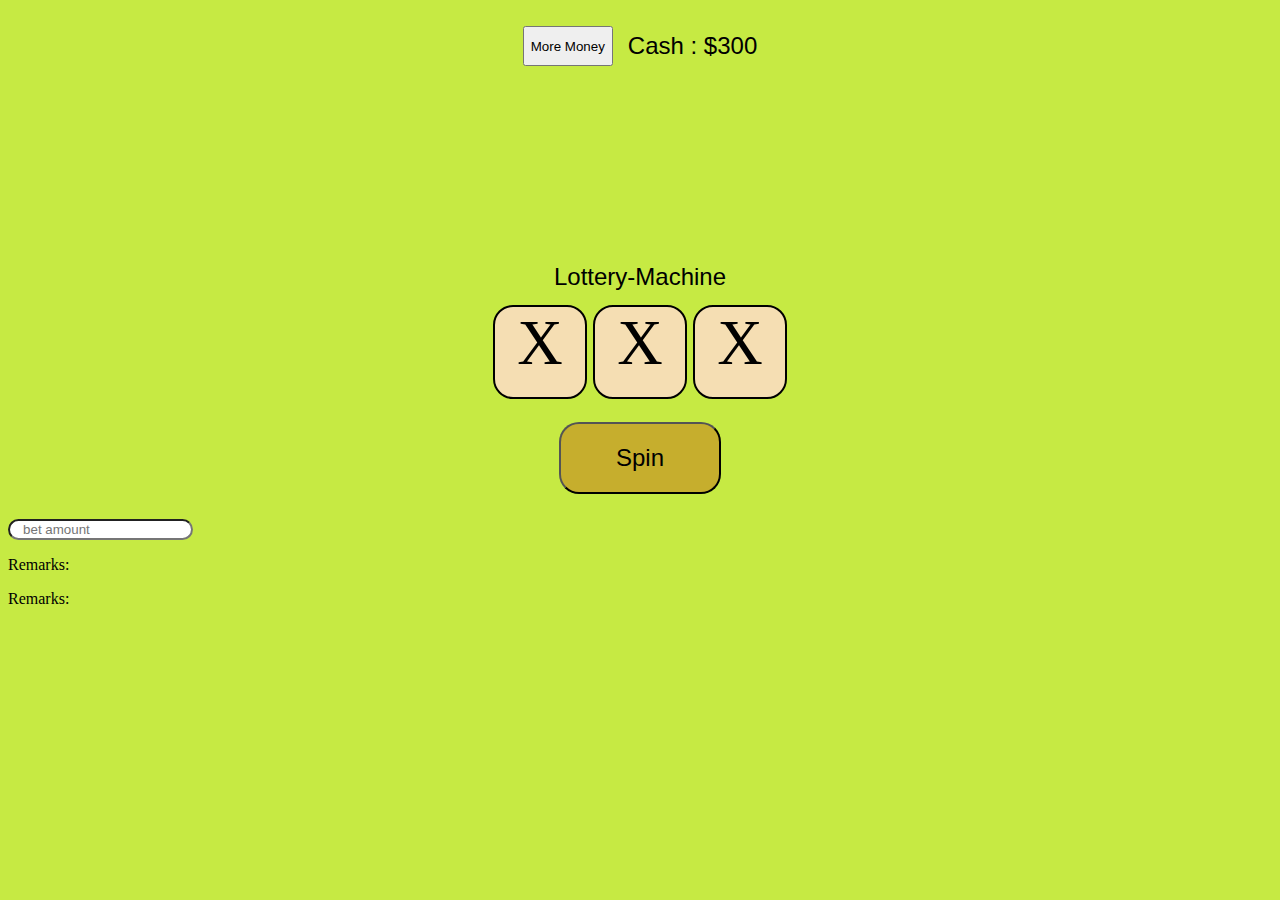
<file: casino/index.html>
<!DOCTYPE html>
<html lang="en">
  <head>
    <meta charset="UTF-8" />
    <meta name="viewport" content="width=device-width, initial-scale=1.0" />
    <title>Slot-Machine</title>
    <link rel="stylesheet" href="casino.css" />
  </head>
  <body id="body">
    <header class="header"></header>
    <main class="main">
      <div class="cash">
        <button id="ads">More Money</button>
        <h3
          id="casino"
          class="money"
          style="display: inline; text-align: center"
        >
          Cash:$0
        </h3>
      </div>
      <div class="name">
        <h1 id="casino">Lottery-Machine</h1>
      </div>
    </main>
    <div class="spin">
      <section id="one" class="wheel">X</section>
      <section id="two" class="wheel">X</section>
      <section id="three" class="wheel">X</section>
    </div>
    <div class="spin_wheel"><button id="spin">Spin</button></div>
    <div class="remarks">
      <input
        type="number"
        name="bet_amount"
        id="bet_amount"
        placeholder="   bet amount"
      />

      <p id="remarks">Remarks:</p>
      <p id="remark2">Remarks:</p>
    </div>
    <script src="casino.js"></script>
  </body>
</html>
</file>
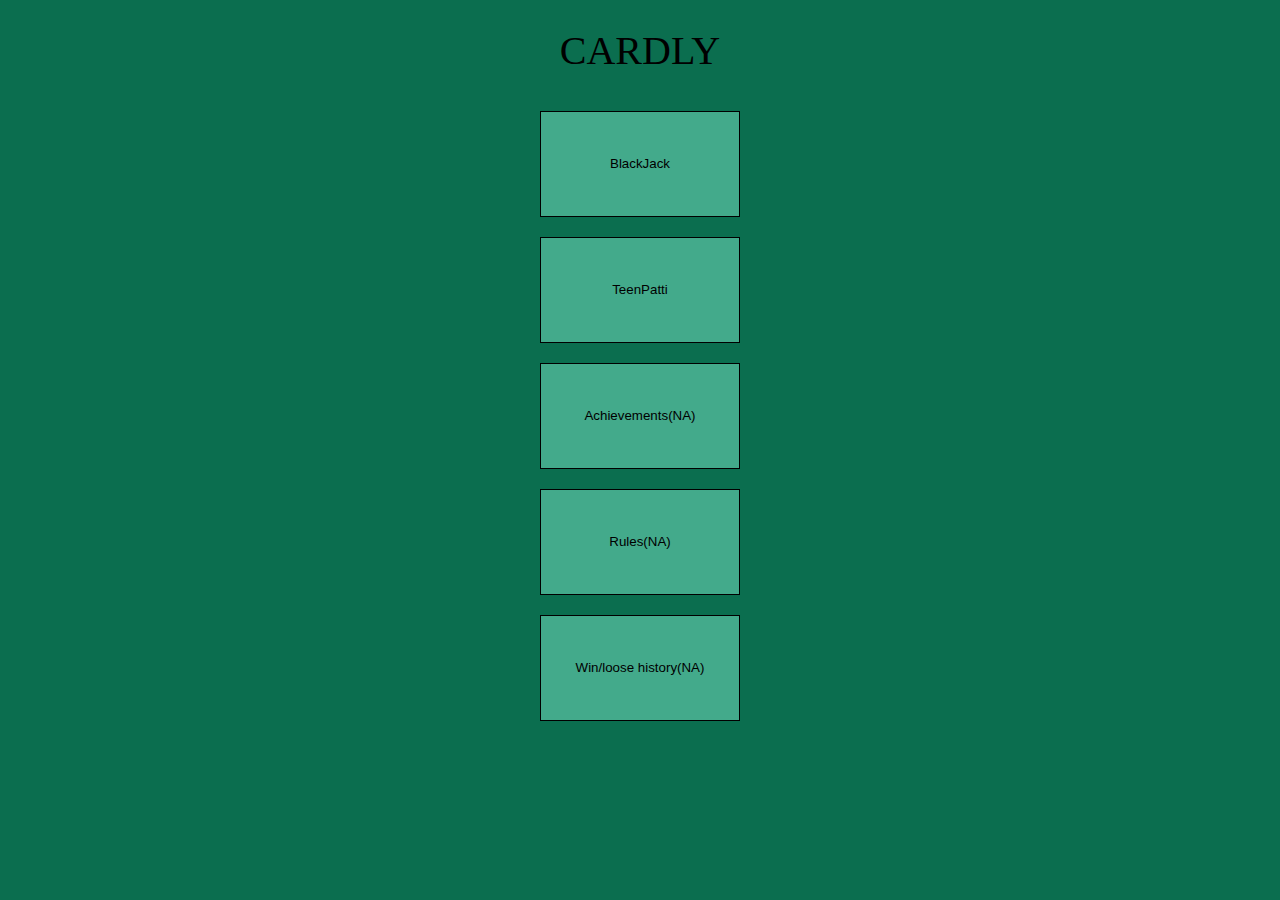
<file: playingCards/index.html>
<!DOCTYPE html>
<html lang="en">
<head>
    <meta charset="UTF-8">
    <meta name="viewport" content="width=device-width, initial-scale=1.0">
    <title>Cardly</title>
    <link rel="stylesheet" href="game.css">
</head>
<body id="body">
<div class="mainbody">
    <h1 id="intro">CARDLY</h1>
    <div class="start-part">
        <button id="play-blackjack">BlackJack</button>
        <button id="faras">TeenPatti</button>
        <button id="achievements">Achievements(NA)</button>
        <button id="rules">Rules(NA)</button>
        <button id="history">Win/loose history(NA)</button>
    </div>
</div>
<script src="game.js"></script>
</body>
</html>
</file>
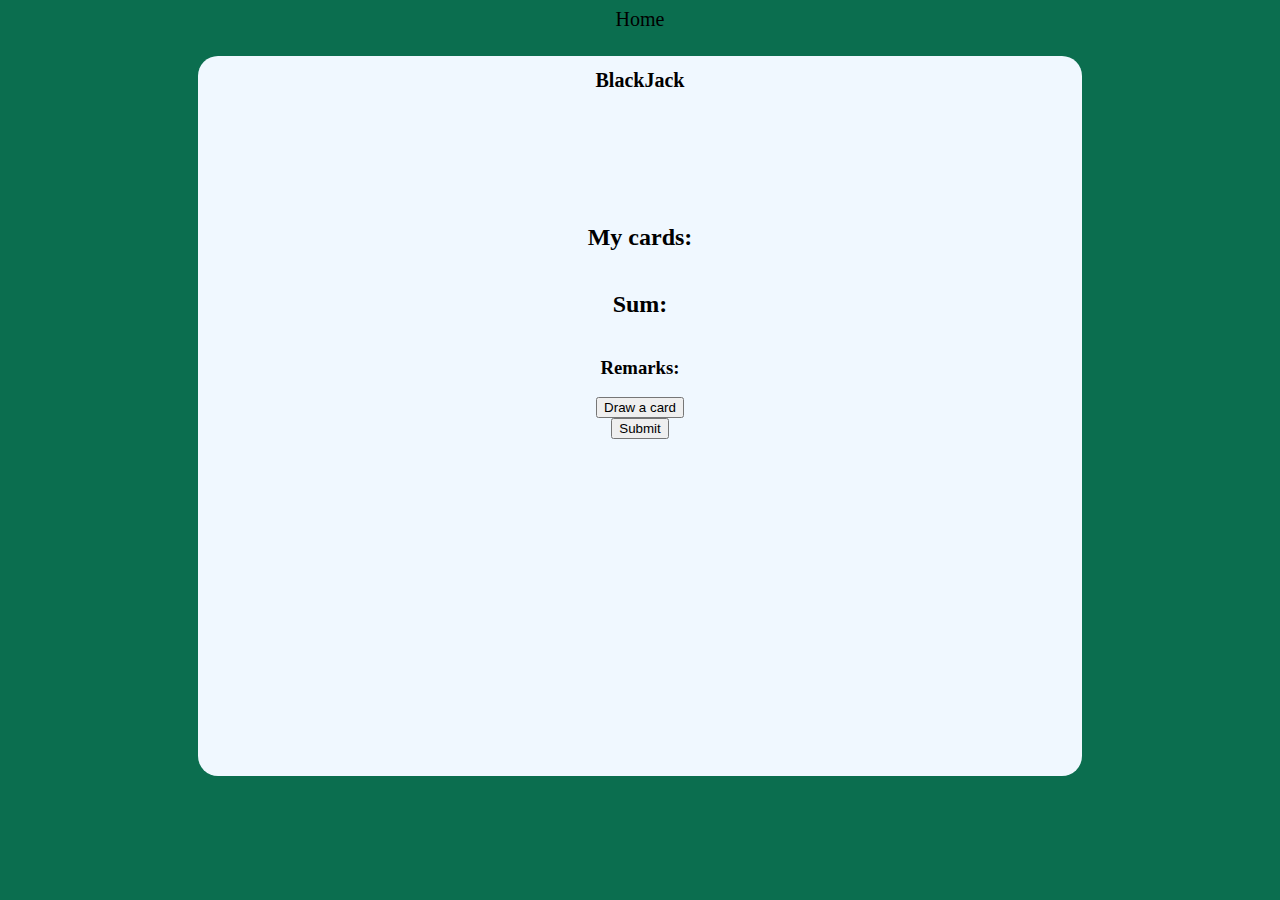
<file: playingCards/blackjack.html>
<!DOCTYPE html>
<html lang="en">
<head>
    <meta charset="UTF-8">
    <meta name="viewport" content="width=device-width, initial-scale=1.0">
    <title>Cardly BlackJack</title>
    <link rel="stylesheet" href="blackjack.css">
</head>
<body id="body">
    <nav id="navigation">
        <a href="index.html">Home</a>
    </nav>
    <div class="blackJACK">
        <h1 class="intro">BlackJack</h1>
        
        <div class="blacky">
            <h2 id="cards">My cards:</h2>
            <h2 id="sum-el">Sum:</h2> 
            <h3 class="remarks">Remarks:</h3>
            <button id="draw">Draw a card</button>
            <button id="submit">Submit</button>
        </div>
    </div>
    
<script src="balckjack.js"></script>
</body>
</html>
</file>
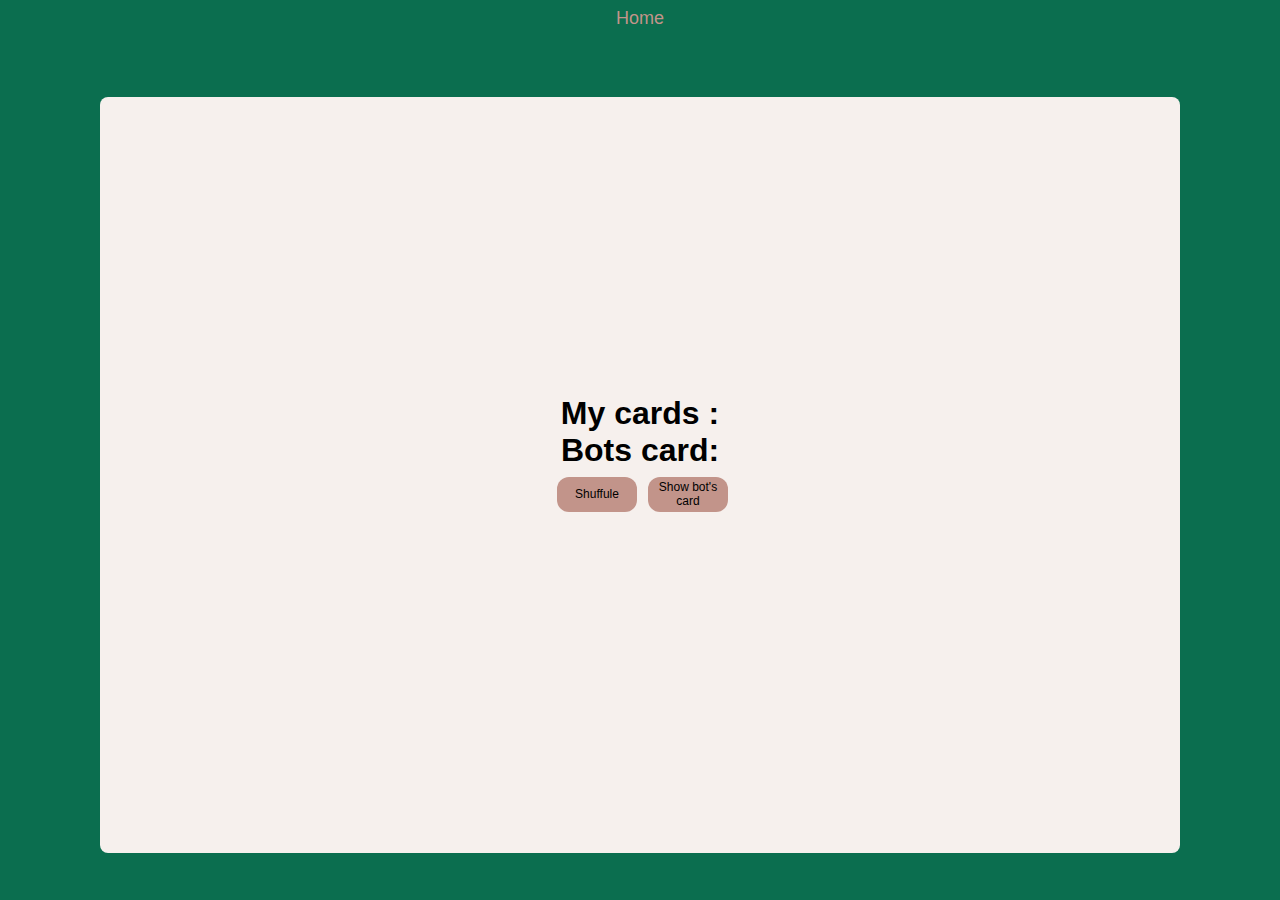
<file: playingCards/teenpatti.html>
<!DOCTYPE html>
<html lang="en">
<head>
    <meta charset="UTF-8">
    <meta name="viewport" content="width=device-width, initial-scale=1.0">
    <title>Faras</title>
    <link rel="stylesheet" href="teenpatti.css">
</head>
<body id="body">
    <header class="heading">
        <nav class="navigation">
            <ul id="navmain">
                <a href="index.html"><li>Home</li></a>
               
            </ul>
        </nav>
    </header>
    <main class="maingame">
        
        <div class="gamebody">
            <h1 id="cards">My cards :</h1>
            <h1 id="botcards">Bots card:</h1>
            <div class="buttons">
                <br>
                <button type="button" onclick="shuffule()" id="shufule">Shuffule</button>
                <button type="button" onclick="reveal()" id="reveal">Show bot's card</button>
                
            </div>
            <br> <br>
            <h1 id="result"></h1>
            
        </div>
        

    </main>
    <script src="index.js"></script>
</body>
</html>
</file>
<file: casino/casino.css>
body {
  background-color: rgb(198, 234, 67);
}
#ads {
  height: 40px;
  margin-left: 0;
  margin-right: 15px;
}
.cash {
  height: 30px;
  width: 100%;
  display: flex;
  flex-wrap: wrap;
  flex-direction: row;
  align-items: center;
  justify-content: center;
}
.money {
  text-align: center;
  float: center;
}
#casino {
  text-align: center;
  font-family: "Lucida Sans", "Lucida Sans Regular", "Lucida Grande",
    "Lucida Sans Unicode", Geneva, Verdana, sans-serif;
  font-size: 1.5em;
  font-weight: lighter;
}
.name {
  margin-top: 25dvh;
  padding: 0;
  box-sizing: border-box;
}
.wheel {
  display: inline;
  height: 10dvh;
  width: 10dvh;
  font-size: 5dvh;
  text-align: center;
  background: wheat;
  margin: 3px;
  border-radius: 20px;
  border: 2px solid black;
  font-size: 7dvh;
}
.spin {
  display: flex;
  align-items: center;
  justify-content: center;
  height: 10dvh;
  margin: 10px;
}
.spin_wheel {
  margin-top: 25px;
  display: flex;
  align-items: center;
  justify-content: center;
}
#spin {
  background: rgba(198, 107, 22, 0.471);
  height: 8dvh;
  width: 18dvh;
  text-align: center;
  font-family: "Lucida Sans", "Lucida Sans Regular", "Lucida Grande",
    "Lucida Sans Unicode", Geneva, Verdana, sans-serif;
  font-size: 1.5em;
  font-weight: lighter;
  border-radius: 20px;
}
#bet_amount {
  margin-top: 25px;
  border-radius: 15px;
}
.header {
  display: flex;
  align-items: center;
  justify-content: center;
}
</file>
<file: playingCards/game.css>
body{
    background: rgb(11, 110, 79);
}
#mainbody{
    height: 100dvh;
}
.start-part{
    display: flex;
    align-items: center;
    justify-content: center;
    flex-direction: column;
    width: 100%;
    height: 70dvh;
}
#intro{
    text-align: center;
    font-size: 40px;
    font-weight: 500 ;
}
.start-part button{
    margin: 10px;
    height: 130px;
    width: 200px;
    background-color:#43AA8B ;
    border: 0.5px solid black;
  


}
</file>
<file: playingCards/blackjack.css>
body{
    background: rgb(11, 110, 79);
    display: flex;
    align-items: center;
    justify-content: center;
    flex-direction: column;
}
a{
    text-decoration: none;
    color: black;
    font-size: 20px;
}
.blackJACK{
    margin-top: 25px;
    height: 80dvh;
    width: 70%;
    background-color: aliceblue;
    border-radius: 20px;
    
}
.intro{
    text-align: center;
    font-size: 20px;
}
.blacky{
    display: flex;
    height: 60%;
    width: 100%;
    flex-direction: column;
    align-items: center;
    justify-content: center;
}
</file>
<file: playingCards/teenpatti.css>
/* General Reset */
* {
    margin: 0;
    padding: 0;
    box-sizing: border-box;
    font-family: 'Trebuchet MS', Arial, sans-serif;
}

body, html {
    overflow: hidden; /* Prevent scrolling */
    height: 100vh;
}

#intro {
    text-align: center;
}

a {
    text-decoration: none;
}

/* Navigation Styling */
#navmain {
    display: flex;
    justify-content: space-around;
    height: 50px;
    width: 100%;
    background-color: rgb(11, 110, 79);
    flex-wrap: wrap;
}

#navmain li {
    color: #C2948A;
    padding: 8px;
    font-size: 18px;
    list-style-type: none;
    transition: all 0.3s;
}





/* Main Section Styling */
.main {
    background-color: rgb(11, 110, 79);
    width: 100%;
    height: 100vh;
}

.container {
    display: flex;
    align-items: center;
    justify-content: center;
    flex-direction: column;
    height: 100%;
    width: 100%;
}

#btnmain, #btnmains {
    height: 40px;
    background-color: #F6F0ED;
    border: none;
    border-radius: 15px;
    font-size: 16px;
    padding: 4px;
}

#btnmain {
    width: 70px;
    margin: 5px;
}

#btnmains {
    width: 90px;
    margin: 5px;
}



/* Game Section Styling */
.maingame {
    background-color: rgb(11, 110, 79);
    display: flex;
    justify-content: center;
    align-items: center;
    height: calc(100vh - 50px); /* Adjust height to fit below nav */
    padding: 5px;
}

.gamebody {
    background-color: #F6F0ED;
    border-radius: 8px;
    padding: 10px;
    width: 85%;
    height: 90%; /* Limit height */
    display: flex;
    align-items: center;
    justify-content: center;
    flex-direction: column;
}

.buttons {
    margin: 5px;
    display: flex;
    flex-wrap: wrap;
    justify-content: center;
    gap: 5px;
}

#shufule, #reveal, #gameagain, #reset {
    height: 35px;
    width: 80px;
    background-color: #C2948A;
    border: none;
    border-radius: 12px;
    font-size: 12px;
    margin: 3px;
}

/* Responsive Styles for Mobile (Landscape and Portrait) */
@media (max-width: 640px) {
    #navmain {
        flex-direction: column;
        height: auto;
        padding: 5px;
    }

    #navmain li {
        font-size: 16px;
        padding: 5px;
    }

    .gamebody {
        width: 95%;
        height: 85%; /* Ensure it doesn't go offscreen */
        padding: 8px;
    }

    #cards, #botcards {
        font-size: 14px;
        text-align: center;
    }

    .buttons button {
        font-size: 10px;
        width: 70px;
        height: 30px;
    }

    #shufule, #reveal, #gameagain, #reset {
        font-size: 10px;
        width: 70px;
        height: 30px;
    }

    #result {
        font-size: 12px;
        text-align: center;
    }
}

/* Additional Adjustments for Very Small Portrait Screens */
@media (max-width: 480px) {
    #navmain {
        flex-direction: column;
        padding: 5px;
        
    }

    #navmain li {
        font-size: 14px;
        padding: 4px;
    }

    .gamebody {
        width: 100%;
        height: 85%; /* Adjust for full view */
        padding: 5px;
    }

    .buttons button {
        font-size: 10px;
        width: 60px;
        height: 25px;
    }

    #shufule, #reveal, #gameagain, #reset {
        font-size: 10px;
        width: 60px;
        height: 25px;
    }

    #result {
        font-size: 12px;
        text-align: center;
    }
}
#body{
    background-color: rgb(11, 110, 79) ;
}
</file>
